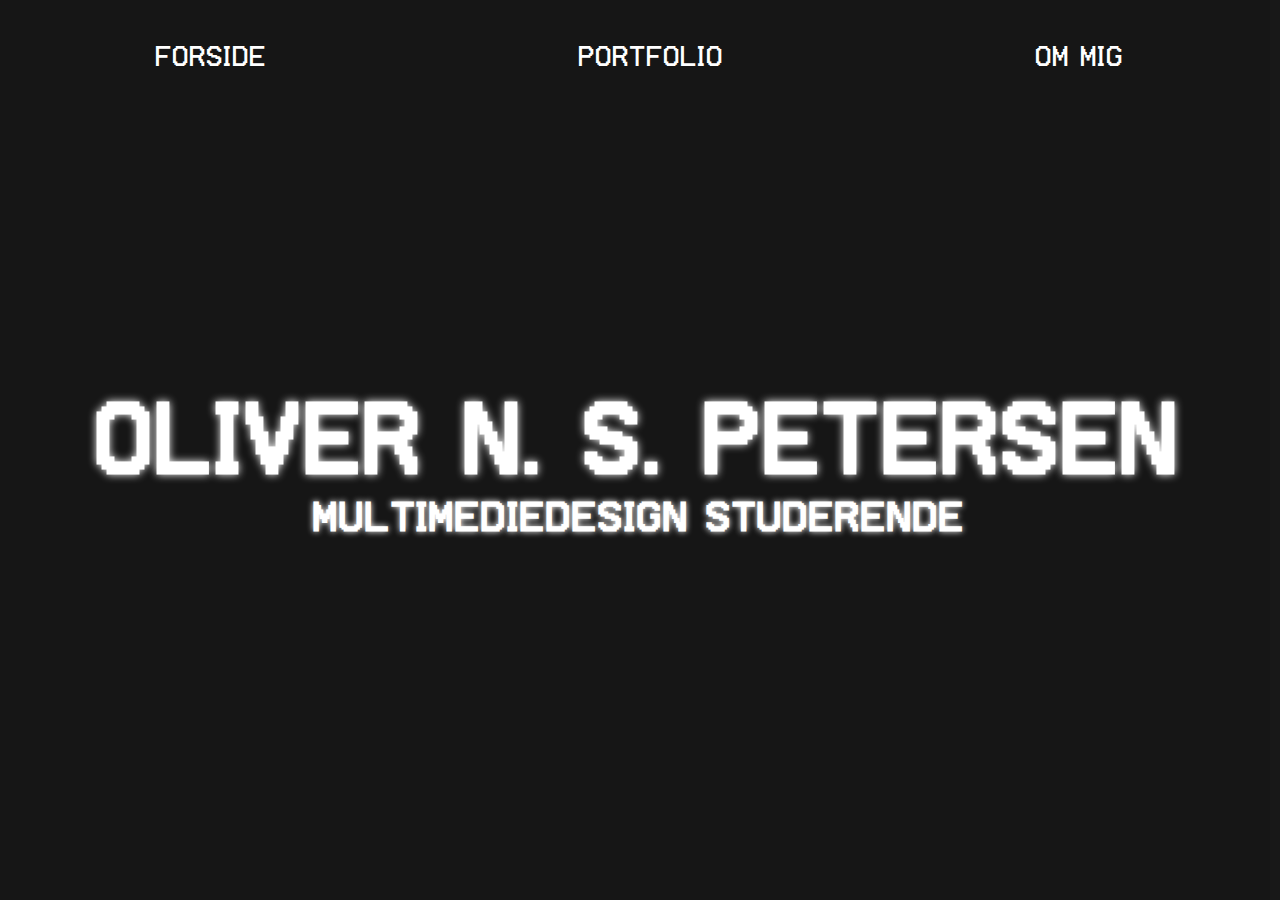
<file: index.html>
<!DOCTYPE html>
<html lang="da">
  <head>
    <meta charset="UTF-8" />
    <meta http-equiv="X-UA-Compatible" content="IE=edge" />
    <meta name="viewport" content="width=device-width, initial-scale=1.0" />
    <link rel="stylesheet" href="css/general.css" />
    <link rel="stylesheet" href="css/layout.css" />
    <title>Forside</title>
    <meta name="robots" content="noindex, nofollow" />
    <link rel="icon" type="image/png+xml" href="favicon.png" />
  </head>
  <body>
    <header>
      <nav>
        <a href="index.html">FORSIDE</a>
        <a href="portfolio.html">PORTFOLIO</a>
        <a href="aboutme.html">OM MIG</a>
      </nav>
    </header>
    <main>
      <div id="progressbar"></div>
      <div id="scrollPath"></div>
      <div id="forside_tekst" class="typewriter">
        <div class="col_h1">
          <h1>OLIVER N. S. PETERSEN</h1>
        </div>
        <div class="col_h2">
          <h2 class="blink">MULTIMEDIEDESIGN STUDERENDE</h2>
        </div>
      </div>
    </main>
    <footer></footer>
  </body>
</html>
</file>
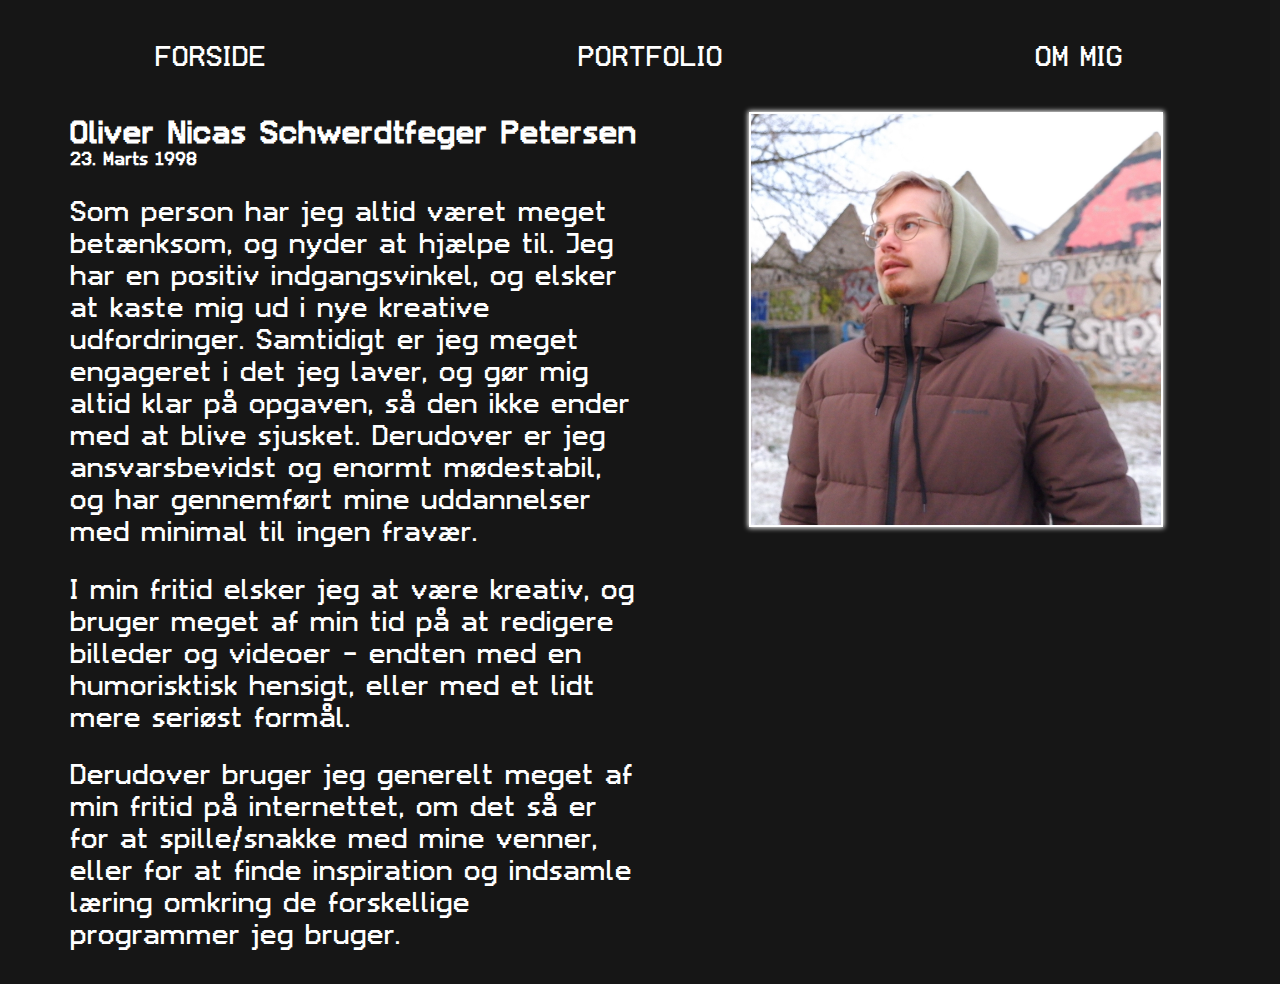
<file: aboutme.html>
<!DOCTYPE html>
<html lang="da">
  <head>
    <meta charset="UTF-8" />
    <meta http-equiv="X-UA-Compatible" content="IE=edge" />
    <meta name="viewport" content="width=device-width, initial-scale=1.0" />
    <link rel="stylesheet" href="css/general.css" />
    <link rel="stylesheet" href="css/layout.css" />
    <title>Om mig</title>
    <meta name="robots" content="noindex, nofollow" />
    <link rel="icon" type="image/png+xml" href="favicon.png" />
  </head>
  <body>
    <header>
      <nav>
        <a href="index.html">FORSIDE</a>
        <a href="portfolio.html">PORTFOLIO</a>
        <a href="aboutme.html">OM MIG</a>
      </nav>
    </header>
    <main>
      <div class="grid_1-1">
        <div class="flex_col">
          <img src="img/mig.webp" alt="mig :)" />
        </div>
        <div class="p_col">
          <h2>Oliver Nicas Schwerdtfeger Petersen</h2>
          <h4>23. Marts 1998</h4>
          <p>
            Som person har jeg altid været meget betænksom, og nyder at hjælpe til. Jeg har en positiv indgangsvinkel,
            og elsker at kaste mig ud i nye kreative udfordringer. Samtidigt er jeg meget engageret i det jeg laver, og
            gør mig altid klar på opgaven, så den ikke ender med at blive sjusket. Derudover er jeg ansvarsbevidst og
            enormt mødestabil, og har gennemført mine uddannelser med minimal til ingen fravær.
          </p>
          <p>
            I min fritid elsker jeg at være kreativ, og bruger meget af min tid på at redigere billeder og videoer -
            endten med en humorisktisk hensigt, eller med et lidt mere seriøst formål.
          </p>
          <p>
            Derudover bruger jeg generelt meget af min fritid på internettet, om det så er for at spille/snakke med mine
            venner, eller for at finde inspiration og indsamle læring omkring de forskellige programmer jeg bruger.
          </p>
        </div>
      </div>
      <div id="progressbar"></div>
      <div id="scrollPath"></div>
    </main>
    <footer></footer>
    <script src="js/scroll.js"></script>
  </body>
</html>
</file>
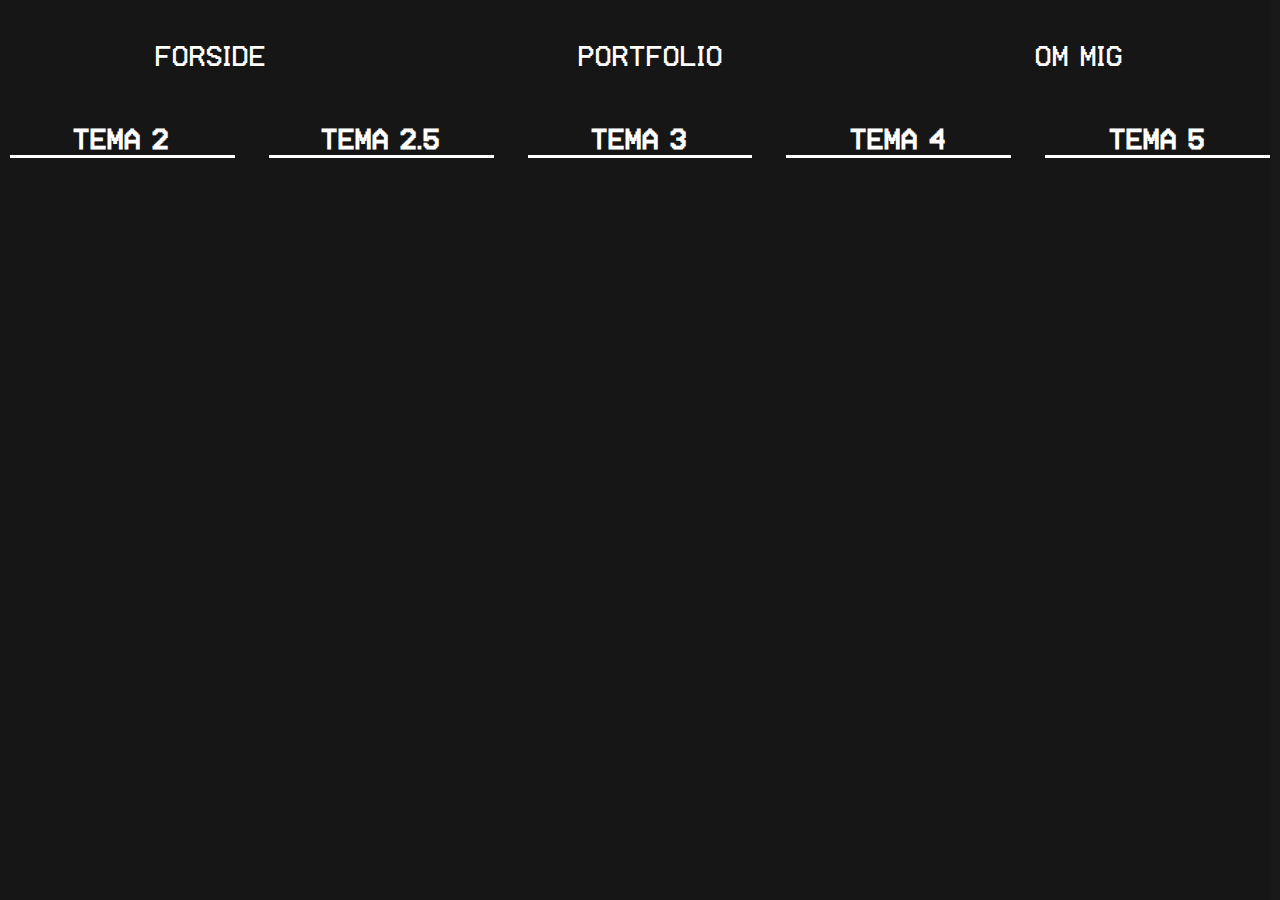
<file: portfolio.html>
<!DOCTYPE html>
<html lang="da">
  <head>
    <meta charset="UTF-8" />
    <meta http-equiv="X-UA-Compatible" content="IE=edge" />
    <meta name="viewport" content="width=device-width, initial-scale=1.0" />
    <link rel="stylesheet" href="css/general.css" />
    <link rel="stylesheet" href="css/layout.css" />
    <title>Portfolio</title>
    <meta name="robots" content="noindex, nofollow" />
    <link rel="icon" type="image/png+xml" href="favicon.png" />
  </head>
  <body>
    <header>
      <nav>
        <a href="index.html">FORSIDE</a>
        <a href="portfolio.html">PORTFOLIO</a>
        <a href="aboutme.html">OM MIG</a>
      </nav>
    </header>
    <main>
      <div class="con">
        <div class="tema_con">
          <h3 id="tema_1_knap">TEMA 2</h3>
          <h3 id="tema_2_knap">TEMA 2.5</h3>
          <h3 id="tema_3_knap">TEMA 3</h3>
          <h3 id="tema_4_knap">TEMA 4</h3>
          <h3 id="tema_5_knap">TEMA 5</h3>
        </div>
      </div>
      <div class="portfolio_content">
        <div class="h2_con">
          <h2 id="tema_1_h2">Studiestartsprøven</h2>
          <h2 id="tema_2_h2">Emnesite</h2>
          <h2 id="tema_3_h2">Grundlæggende UX</h2>
          <h2 id="tema_4_h2">Animation og spil</h2>
          <h2 id="tema_5_h2">Redesign af hjemmeside</h2>
        </div>
        <div class="img_con">
          <img src="img/Tema1.webp" alt="tema 1" id="tema_1_img" />
          <img src="img/tema2.webp" alt="tema 2" id="tema_2_img" />
          <img src="img/tema3.webp" alt="tema 3" id="tema_3_img" />
          <img src="img/tema4.webp" alt="tema 4" id="tema_4_img" />
          <img src="img/tema5.webp" alt="tema 5" id="tema_5_img" />
        </div>
        <div class="text_con">
          <p id="tema_1_p">
            I dette tema blev jeg introduceret til HTML og CSS, jeg lærte om forskellige termer som f.eks. h’ere, p,
            hyperlink, navigator, classes, id og meta tags, samt mere. Alt den viden som jeg fik i løbet af de 4 uger
            jeg havde, skulle jeg bruge til at opsætte min ”første” webside, som endte ud i at være studiestartsprøven.
            Det var også her jeg blev sat ind i grids, flexbox og responsive design. Da hjemmesiden skulle tilpasse sig
            til både desktop og mobil tilstand.
          </p>
          <p id="tema_2_p">
            I emnesiteopgaven skulle jeg lave en webside med et selvvalgt emne. Jeg fik også 4 valgmuligheder i form af
            stilarter som man skulle gå efter - Modernisme, Postermodernisme, Retro og Fururisme. Jeg valgte retro
            deisgn, da jeg allerede havde en god ide om hvordan mit design skulle se ud. Ville lave et windows xp
            design, da den kan være meget æstetisk for mange, inklusiv mig selv. Min ide var at sætte siden op som en
            gammel windows computerskrærm man så på, hvor navigationen lå i buden og havde ikoner, fremfor tekst. Her
            gjorde jeg også brug af massere af grids og flexbokse for at give siden det layout som jeg gerne vil have,
            og satte to forskellige layouts op i forskellige media queries så layoutet skiftede efter om man var på
            mobil eller desktop.
          </p>
          <p id="tema_3_p">
            Her blev jeg introduceret til grundlæggende UX, altså "User Experience". Her gennemgik vi forskellige
            research metoder som f.eks. Desk reseach, Observation, dataindsamling, interview og survey. Disse metoder
            skulle vi også gøre brug af i de første 1-2 uger. Vi skulle lave et design til en t-shirt shop med et UPS.
            Jeg lærte forskellige idegenereringsmetoder via skitsering som f.eks. "Crazy 8" og "Four-step sketch" som
            hjalp mig med at komme tættere på min endelige ide. Vi fik også en gennemgang af Adobe XD, som er et program
            man ofte bruger til at lave hifi prototyper, og Adobe Photoshop, som er et billedredigeringsværktøj. Her
            brugte jeg især gestaldloven om lukkethed, da mine former er meget inboksede.
          </p>
          <p id="tema_4_p">
            I dette tema blev jeg introduceret til hvordan man lavede animationer og brugte keyframes i CSS, hvilket jeg
            synes var virkelig interessant! Vi blev for første gang også introduceret til illustrator, som vi skulle
            bruge til at lave vores grafiske design. Derudover lærte vi også en masse Javascript som vi senere hen
            skulle bruge til at lave vores spil. Jeg lærte forskellige Javascript termer, og deres funktion. jeg lærte
            og at lave mine egne "functions" i javascript og aktivere dem i selve scriptet når man f.eks. trykker på
            noget. Lavede f.eks. en funktion som hed "hideAllScreens" som gemte alle skærmene, indtil at man skulle
            bruge dem. Gjorde også meget brug at console.log, da den gør det nemmere at se, om ens functioner rent
            faktisk aktiverer. Jeg lærte også at bruge "let" til at definere forskellige variabler som jeg skulle bruge
            i mit script. Dette kunne f.eks. være da jeg skulle lave et point system, eller definere ens liv. Hvor efter
            jeg ville kunne ændre variablen efter hvad der blev trykket på. Jeg lærte også hvordan man indsatte egne
            lyde i HTML og få scriptet til at aktivere mine animationer, når der blev trykket på bestemte ting.
          </p>
          <p id="tema_5_p">
            I dette tema blev vi sat for opgaven at finde en virksomhed, som godt kunne bruge en lidt pænere og mere
            brugervenlig side, og derefter redesigne den i en gruppe på 4. Her lærte jeg hvordan man satte en video ind
            på en hjemmeside, og styre den via javascript. Dog fandt vi ud af at vi ikke havde brug for en del af de
            funktioner til vores redesign, da det meste af det kunne laves i HTML tagget (ift. videoen). Vi blev
            introduceret til Adobe Premiere, som er et videoredigeringsprogram, hvor vi først skulle lave en 1 minute
            wonder videoer, og derefter selv sammensætte noget som ville være brugbart for den redesignede hjemmeside.
            Jeg lærte meget om billedebeskæring (indenfor videoredigering) og hvad det kan gøre ved en video.
          </p>
        </div>
        <div class="link_con">
          <a
            href="https://trashdesigns.dk/kea/02_web/01_website/Website/index.html"
            target="_blank"
            class="link_style"
            id="tema_1_a"
            >Besøg hjemmesiden!</a
          >
          <a
            href="https://trashdesigns.dk/kea/02_web/02_emnesite/emnesite/"
            target="_blank"
            class="link_style"
            id="tema_2_a"
            >Besøg hjemmesiden!</a
          >
          <a
            href="https://xd.adobe.com/view/f96669e7-4542-4743-a3b8-547c56368c0f-ac35/"
            target="_blank"
            class="link_style"
            id="tema_3_a"
            >Besøg hjemmesiden!</a
          >
          <a
            href="http://trashdesigns.dk/kea/04_animation/website/index.html"
            target="_blank"
            class="link_style"
            id="tema_4_a"
            >Besøg hjemmesiden!</a
          >
          <a href="https://trashdesigns.dk/kea/05_redesign/website/" target="_blank" class="link_style" id="tema_5_a"
            >Besøg hjemmesiden!</a
          >
        </div>
      </div>

      <div id="progressbar"></div>
      <div id="scrollPath"></div>
    </main>
    <footer></footer>
    <script src="js/script.js"></script>
  </body>
</html>
</file>
<file: css/general.css>
/*------ custom font ------*/
@font-face {
  font-family: "videotype";
  src: url("../fonts/videotype.ttf");
}

/*^^^^^^^^^^^^^^^^^^^^^^^^^^^*/
h1,
h2,
p {
  font-family: videotype;
  color: white;
}

p {
  font-size: 1.6em;
  text-align: left;
}

body {
  background-color: #161616;
}

nav {
  display: flex;
  flex-direction: row;
  gap: 1em;
  justify-content: space-around;
  margin: 0;
  padding-top: 2em;
}

::-webkit-scrollbar {
  width: 0;
}

#scrollPath {
  position: fixed;
  top: 0;
  right: 0;
  width: 10px;
  height: 100%;
  background: rgba(255, 255, 255, 0.01);
}

#progressbar {
  position: fixed;
  top: 0;
  right: 0;
  width: 10px;
  background: white;
}

#progressbar:before {
  content: "";
  position: absolute;
  top: 0;
  left: 0;
  width: 100%;
  height: 100%;
  background: white;
  filter: blur(10px);
}

#progressbar:after {
  content: "";
  position: absolute;
  top: 0;
  left: 0;
  width: 100%;
  height: 100%;
  background: white;
  filter: blur(30px);
}

/*------------- FORSIDE -------------*/

h1 {
  display: flex;
  margin: auto;
  font-size: 7vw;
  justify-content: center;
  text-shadow: 0 0 8px white;
}

.col_h2 h2 {
  margin-top: 0;
  display: flex;
  font-size: 3vw;
  justify-content: center;
}

.blink {
  animation-name: blink;
  animation-duration: 8s;
  animation-iteration-count: infinite;
  animation-timing-function: ease-in-out;
  text-shadow: 0 0 6px white;
}

@keyframes blink {
  100%,
  60%,
  70%,
  79% {
    opacity: 1;
  }

  65%,
  67%,
  76%,
  78% {
    opacity: 0.2;
  }

  66%,
  69%,
  77% {
    opacity: 0.8;
  }

  85%,
  97% {
    opacity: 0;
  }
}

/*^^^^^^^^^^^^^^^^^^^^^^^^^^^^^^^^^^^^*/

/*------------- PORTFOLIO -------------*/
a,
h3 {
  text-decoration: none;
  text-align: center;
  font-family: videotype;
  font-size: 1.6em;
  color: white;
}

h3 {
  margin-top: 2em;
  width: 8em;
  padding: 0 10px 0 10px;
  border-color: white;
  border-bottom-style: solid;
  grid-row: 1/2;
  transition: background-color, 0.5s ease-in-out;
}

h3:hover {
  cursor: pointer;
  background-color: white;
  color: #161616;
  box-shadow: 0 0 5px 1px white;
}

.img_con {
  display: flex;
  justify-content: center;
}

.img_con img {
  position: relative;
  max-width: 85%;
  box-shadow: 0 0 5px 1px white;
  border: 2px white solid;
}

#portfolio_h2 {
  position: relative;
  display: grid;
}

.text_con {
  display: flex;
  justify-content: center;
}

.link_con {
  display: flex;
  justify-content: center;
}
.link_style {
  border: 2px white solid;
  padding: 10px 20px 10px 20px;
  margin: 0.2em 0 1em 0;
}
/*^^^^^^^^^^^^^^^^^^^^^^^^^^^^^^^^^^^^*/
/*------------- OM MIG -------------*/
.p_col h2 {
  font-size: 2.2vw;
  padding-top: 0;
  margin-bottom: 0;
}

.p_col h4 {
  font-family: videotype;
  color: white;
  margin: 0;
  font-size: 1em;
}

/*^^^^^^^^^^^^^^^^^^^^^^^^^^^^^^^^^^^^*/
.hide {
  display: none;
}
</file>
<file: css/layout.css>
/*--------------------- DESKTOP VERSION ---------------------*/
/*------- FORSIDE -------*/
#forside_tekst {
  height: 90vh;
  display: flex;
  justify-content: center;
  align-items: center;
  flex-direction: column;
}

/*------- PORTFOLIO -------*/

.tema_con {
  display: flex;
  flex-direction: row;
  gap: 2em;
  justify-content: space-evenly;
  margin: 0;
  padding: 0;
  grid-column: 1/5 span;
}

.h2_con {
  text-align: center;
  font-size: 2em;
  margin: 0;
  padding: 0;
}

.text_con {
  display: flex;
  position: relative;
}

.text_con p {
  justify-content: center;
  width: 1000px;
}

/*------- OM MIG -------*/
@media (min-width: 600px) {
  .grid_1-1 {
    margin-top: 20px;
    display: grid;
    grid-template-columns: 1fr 1fr;
  }

  .flex_col {
    display: grid;
    place-items: center;
    margin-top: 20px;
    grid-column: 2/3;
    height: 100px;
  }

  .p_col {
    grid-column: 1/2;
    grid-row: 1;
    padding: 0 0 0 10%;
  }

  .flex_col img {
    max-width: 65%;
    box-shadow: 0 0 5px 1px white;
    border: 2px white solid;
  }
}

/*--------------------- MOBIL VERSION ---------------------*/
@media (max-width: 600px) {
  .flex_col {
    display: grid;
    place-items: center;
    margin-top: 20px;
  }
  .flex_col img {
    max-width: 80%;
    box-shadow: 0 0 5px 1px white;
    border: 2px white solid;
  }

  .flex_col {
    display: grid;
    place-items: center;
    margin-top: 20px;
  }
  .flex_col img {
    max-width: 80%;
    box-shadow: 0 0 5px 1px white;
    border: 2px white solid;
  }

  .p_col {
    margin: auto 10% 0 10%;
  }

  .p_col h2 {
    font-size: 3.5vw;
    text-align: center;
    padding-top: 0;
    margin-bottom: 0;
  }

  .p_col h4 {
    font-family: videotype;
    color: white;
    text-align: center;
    margin: 0;
    font-size: 1em;
  }
}
</file>
